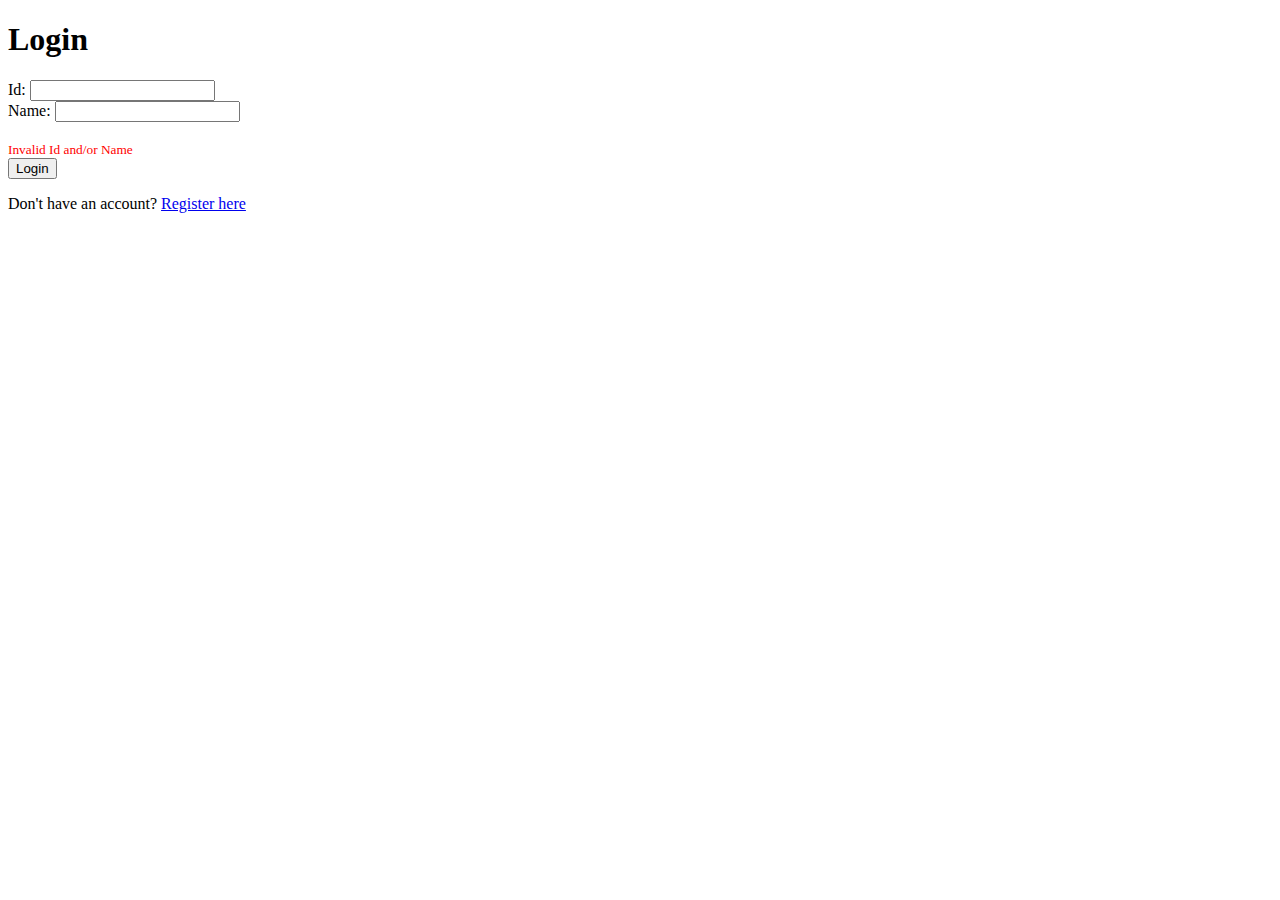
<file: Tutor_RestAPI-ClientSide/src/main/resources/templates/index.html>
<!DOCTYPE html>
<html lang="en">

<head>
    <meta charset="UTF-8">
    <meta name="viewport" content="width=device-width, initial-scale=1.0">
    <title>Login and Register Page</title>
    <link rel="stylesheet" th:href="@{index.css}" />
</head>

<body>
    <form action="/login" method="post">
		<h1>Login</h1>
        <label for="id">Id:</label>
        <input type="text" id="id" name="id" required><br>

        <label for="name">Name:</label>
        <input type="text" id="name" name="name" required><br><br>
        <small th:if="${loginFailed}" style="color: red;">Invalid Id and/or Name</small><br>

        <button type="submit">Login</button>
        <p>Don't have an account? <a href="/register">Register here</a></p>
    </form>
</body>

</html>
</file>
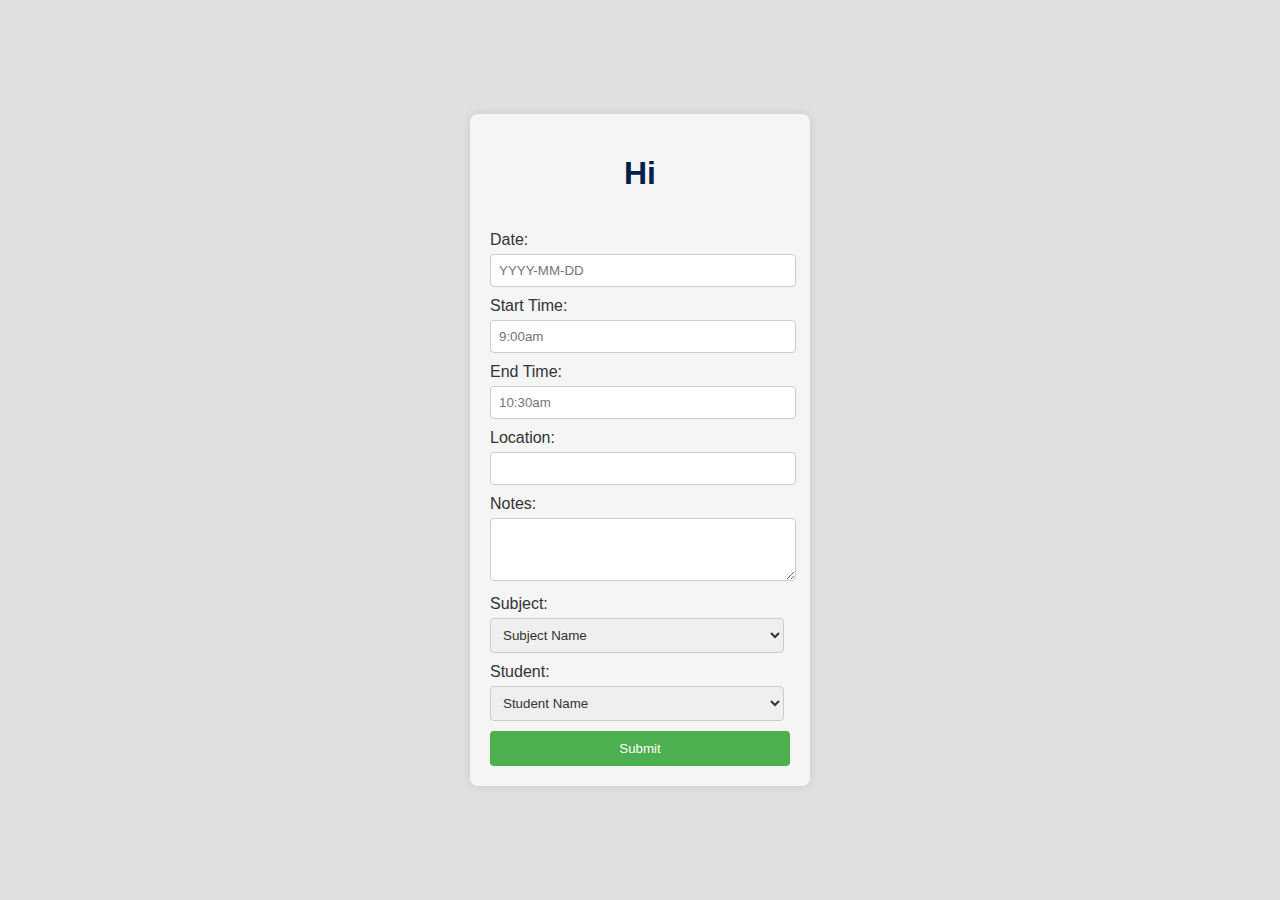
<file: Tutor_RestAPI-ClientSide/src/main/resources/templates/add-appointment.html>
<!DOCTYPE html>
<html lang="en">

<head>
    <meta charset="UTF-8">
    <meta name="viewport" content="width=device-width, initial-scale=1.0">
    <title>Add Appointment</title>
    <style>
        body {
            font-family: 'Segoe UI', Tahoma, Geneva, Verdana, sans-serif;
            margin: 0;
            padding: 0;
            display: flex;
            justify-content: center;
            align-items: center;
            height: 100vh;
            background-color: #e0e0e0; /* Light gray */
            color: #333; /* Dark gray text color */
        }

        h1 {
            text-align: center;
            color: #00204a; /* Deeper blue */
        }

        form {
            background-color: #f5f5f5; /* Lighter gray background */
            padding: 20px;
            border-radius: 8px;
            box-shadow: 0 0 10px rgba(0, 0, 0, 0.1);
            max-width: 300px;
            width: 100%;
        }

        label {
            display: block;
            margin-bottom: 5px;
        }

        input[type="text"],
        textarea,
        select {
            width: calc(100% - 12px);
            padding: 8px;
            margin-bottom: 10px;
            border: 1px solid #ccc; /* Light gray */
            border-radius: 4px;
            color: #333; /* Dark gray text color */
        }

        input[type="submit"] {
            width: 100%;
            padding: 10px;
            background-color: #4caf50; /* Soft green */
            color: #fff;
            border: none;
            border-radius: 4px;
            cursor: pointer;
            transition: background-color 0.3s ease;
        }

        input[type="submit"]:hover {
            background-color: #388e3c; /* Darker green on hover */
        }

        select {
            width: calc(100% - 6px);
        }
    </style>
</head>

<body>
	<form th:action="@{/addappointment}" method="post">
			<h1>Hi <span th:text="${tutor.name}"></span></h1>
        <input type="hidden" id="tutorId" name="tutorId" th:value="${tutor.id}" th:readonly="readonly"><br>
        
        <label for="date">Date:</label>
        <input type="text" id="date" name="date" placeholder="YYYY-MM-DD" required><br/>
        
        <label for="startTime">Start Time:</label>
        <input type="text" id="startTime" name="startTime" placeholder="9:00am" required><br/>
        
        <label for="endTime">End Time:</label>
        <input type="text" id="endTime" name="endTime" placeholder="10:30am" required><br/>
        
        <label for="location">Location:</label>
        <input type="text" id="location" name="location"><br/>
        
        <label for="notes">Notes:</label>
        <textarea id="notes" name="notes" rows="3" cols="50"></textarea><br/>
        
        <label for="subjectId">Subject:</label>
        <select id="subjectId" name="subjectId" required>
    		<option th:each="subject : ${subjects}" th:value="${subject.id}" th:text="${subject.name}">Subject Name</option>
		</select><br/>
        
        <label for="studentId">Student:</label>
        <select id="studentId" name="studentId" required>
    		<option th:each="student : ${students}" th:value="${student.id}" th:text="${student.name}">Student Name</option>
		</select><br/>
        
        <input type="submit" value="Submit" />
    </form>
</body>

</html>
</file>
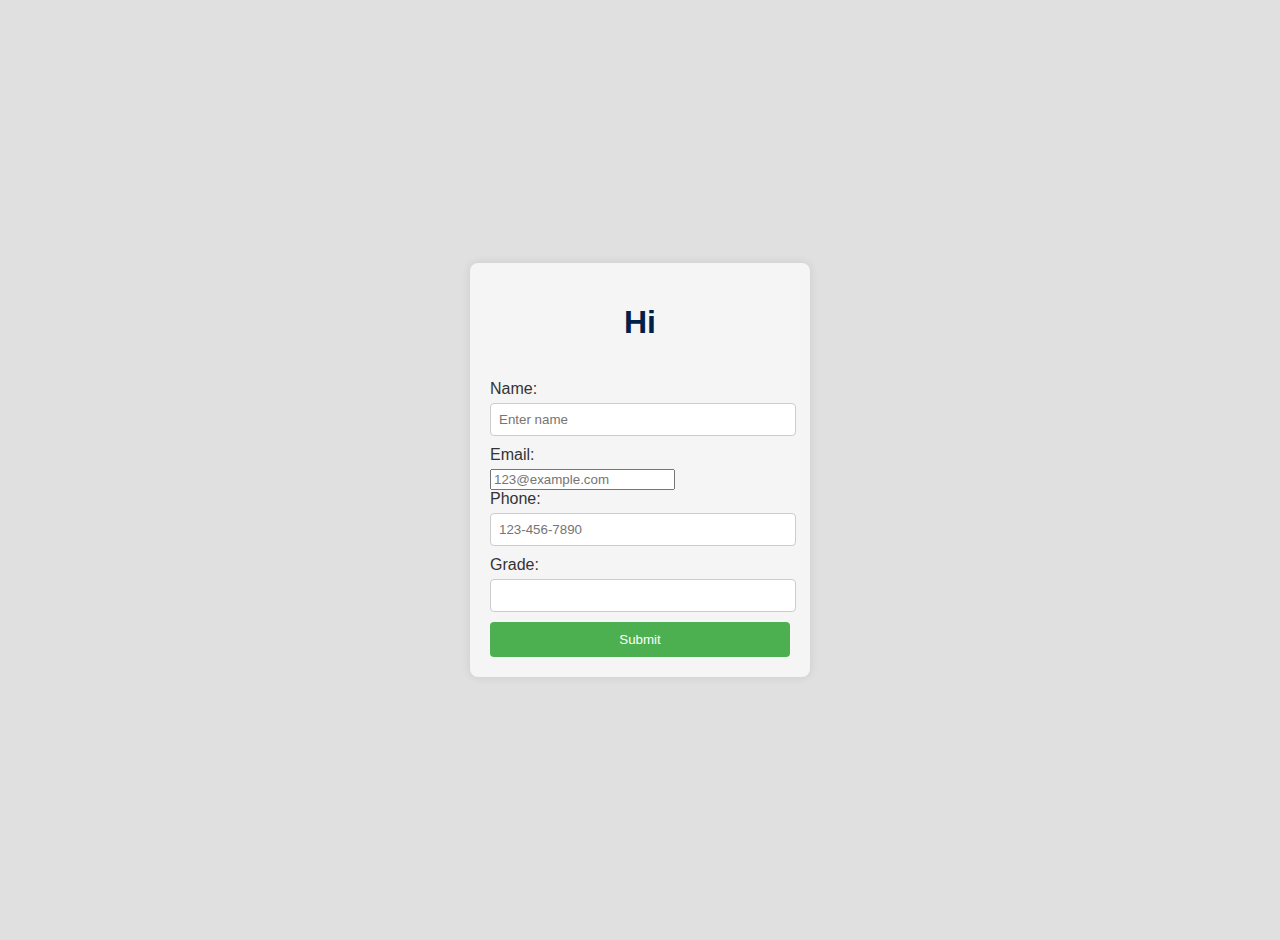
<file: Tutor_RestAPI-ClientSide/src/main/resources/templates/add-student.html>
<!DOCTYPE html>
<html lang="en">

<head>
    <meta charset="UTF-8">
    <meta name="viewport" content="width=device-width, initial-scale=1.0">
    <title>Add Student</title>
    <style>
        body {
            font-family: 'Segoe UI', Tahoma, Geneva, Verdana, sans-serif;
            margin: 0;
            padding: 20px;
            display: flex;
            justify-content: center;
            align-items: center;
            height: 100vh;
            background-color: #e0e0e0;
            color: #333;
        }

        h1 {
            text-align: center;
            color: #00204a; /* Deeper blue */
        }

        form {
            background-color: #f5f5f5;
            padding: 20px;
            border-radius: 8px;
            box-shadow: 0 0 10px rgba(0, 0, 0, 0.1);
            max-width: 300px;
            width: 100%;
        }

        label {
            display: block;
            margin-bottom: 5px;
        }

        input[type="text"],
        textarea {
            width: calc(100% - 12px);
            padding: 8px;
            margin-bottom: 10px;
            border: 1px solid #ccc;
            border-radius: 4px;
            color: #333;
        }

        input[type="submit"] {
            width: 100%;
            padding: 10px;
            background-color: #4caf50;
            color: #fff;
            border: none;
            border-radius: 4px;
            cursor: pointer;
            transition: background-color 0.3s ease;
        }

        input[type="submit"]:hover {
            background-color: #388e3c;
        }
    </style>
</head>

<body>
	<form th:action="@{/addstudent}" method="post">
		<h1>Hi <span th:text="${tutor.name}"></span></h1>
        <input type="hidden" id="tutorId" name="tutorId" th:value="${tutor.id}" th:readonly="readonly"><br>
        
        <label for="name">Name:</label>
        <input type="text" id="name" name="name" placeholder="Enter name" required><br/>
        
        <label for="email">Email:</label>
        <input type="email" id="email" name="email" placeholder="123@example.com" required><br/>
        
        <label for="phone">Phone:</label>
        <input type="text" id="phone" name="phone" placeholder="123-456-7890" required><br/>
        
        <label for="grade">Grade:</label>
        <input type="text" id="grade" name="grade"><br/>
        
        <input type="submit" value="Submit" />
    </form>
</body>

</html>
</file>
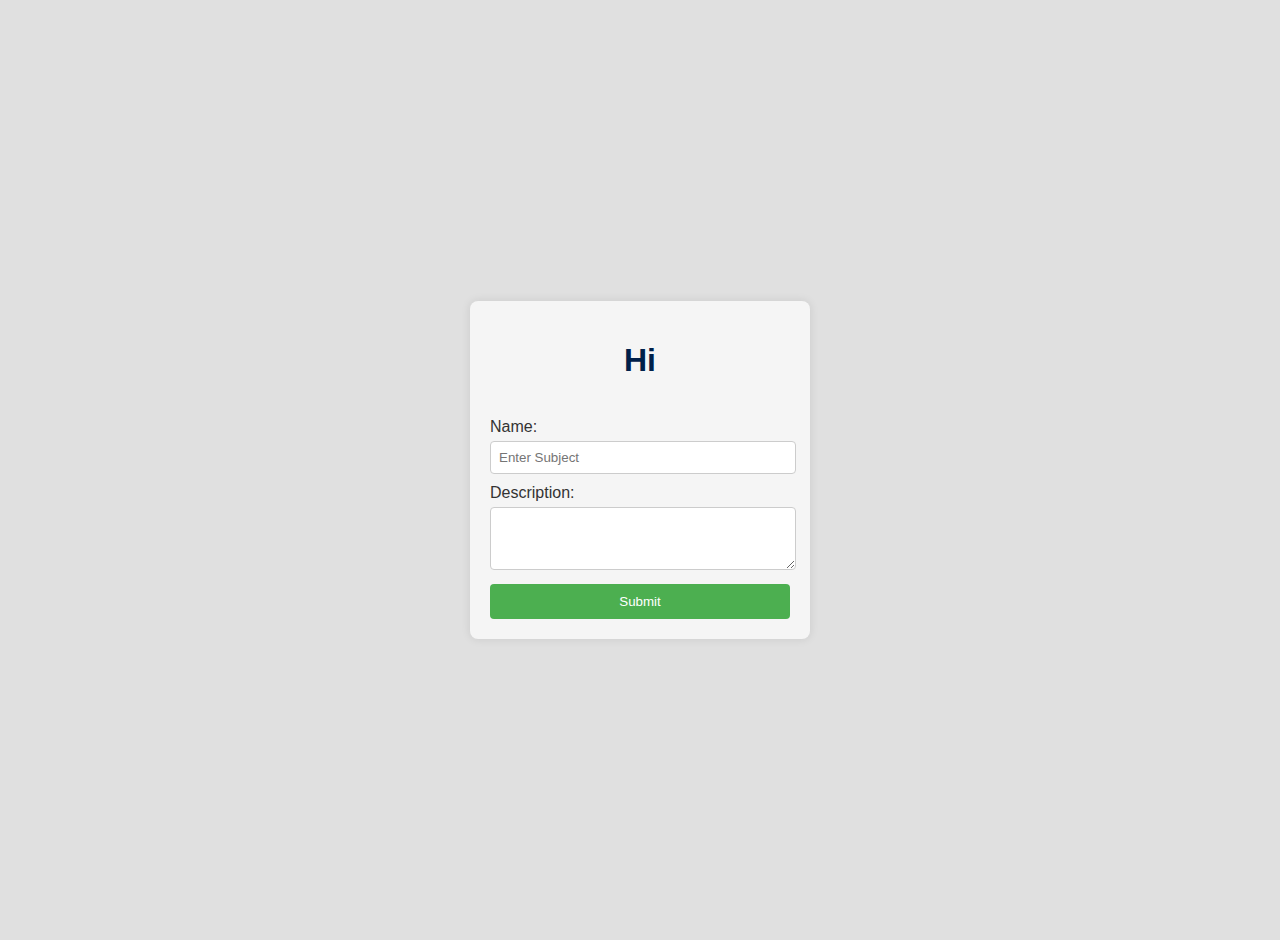
<file: Tutor_RestAPI-ClientSide/src/main/resources/templates/add-subject.html>
<!DOCTYPE html>
<html lang="en">

<head>
    <meta charset="UTF-8">
    <meta name="viewport" content="width=device-width, initial-scale=1.0">
    <title>Add Subject</title>
    <style>
        body {
            font-family: 'Segoe UI', Tahoma, Geneva, Verdana, sans-serif;
            margin: 0;
            padding: 20px;
            display: flex;
            justify-content: center;
            align-items: center;
            height: 100vh;
            background-color: #e0e0e0;
            color: #333;
        }

        h1 {
            text-align: center;
            color: #00204a; /* Deeper blue */
        }

        form {
            background-color: #f5f5f5;
            padding: 20px;
            border-radius: 8px;
            box-shadow: 0 0 10px rgba(0, 0, 0, 0.1);
            max-width: 300px;
            width: 100%;
        }

        label {
            display: block;
            margin-bottom: 5px;
        }

        input[type="text"],
        textarea {
            width: calc(100% - 12px);
            padding: 8px;
            margin-bottom: 10px;
            border: 1px solid #ccc;
            border-radius: 4px;
            color: #333;
        }

        input[type="submit"] {
            width: 100%;
            padding: 10px;
            background-color: #4caf50;
            color: #fff;
            border: none;
            border-radius: 4px;
            cursor: pointer;
            transition: background-color 0.3s ease;
        }

        input[type="submit"]:hover {
            background-color: #388e3c;
        }
    </style>
</head>

<body>
    <form th:action="@{/addsubject}" method="post">
		<h1>Hi <span th:text="${tutor.name}"></span></h1>
        <input type="hidden" id="tutorId" name="tutorId" th:value="${tutor.id}" th:readonly="readonly"><br>
        
        <label for="name">Name:</label>
        <input type="text" id="name" name="name" placeholder="Enter Subject" required><br/>
        
        <label for="description">Description:</label>
        <textarea type="text" id="description" name="description" rows="3" cols="50"></textarea><br/>
        
        <input type="submit" value="Submit" />
    </form>
</body>

</html>
</file>
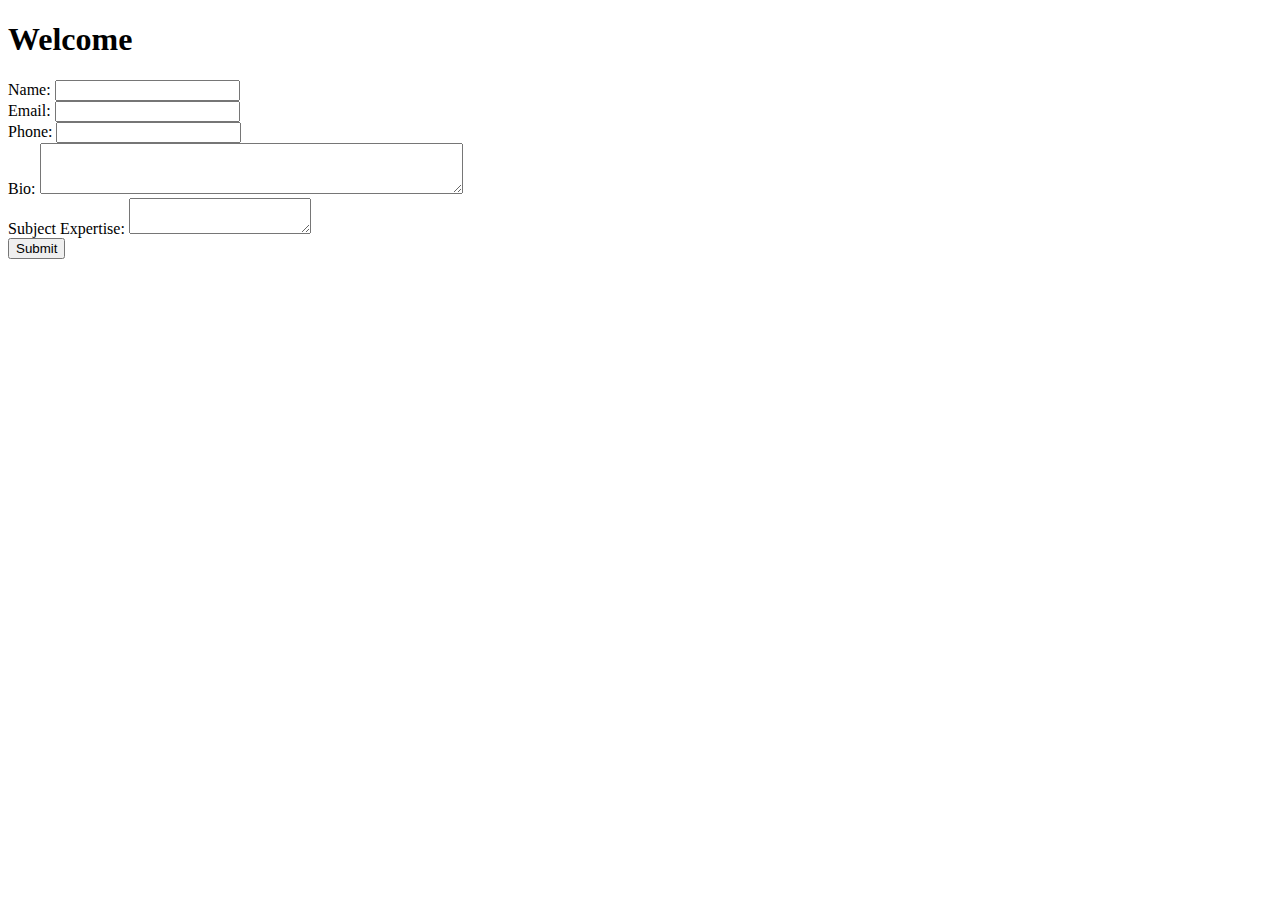
<file: Tutor_RestAPI-ClientSide/src/main/resources/templates/add-tutor.html>
<!DOCTYPE html>
<html lang="en">

<head>
    <meta charset="UTF-8">
    <meta name="viewport" content="width=device-width, initial-scale=1.0">
    <title>Add Profile</title>
    <link rel="stylesheet" th:href="@{add-tutor.css}" />
</head>

<body>
    <form th:action="@{/addtutor}" method="post">
		<h1>Welcome</h1>
        
        <label for="name">Name:</label>
        <input type="text" id="name" name="name" required><br/>
        
        <label for="email">Email:</label>
        <input type="email" id="email" name="email" required><br/>
        
        <label for="phone">Phone:</label>
        <input type="text" id="phone" name="phone" required><br/>
        
        <label for="bio">Bio:</label>
        <textarea type="text" id="bio" name="bio" rows="3" cols="50"></textarea><br>
        
        <label for="subjectExpertise">Subject Expertise:</label>
        <textarea type="text" id="subjectExpertise" name="subjectExpertise"></textarea><br>
        
        <input type="submit" value="Submit" />
    </form>
</body>

</html>
</file>
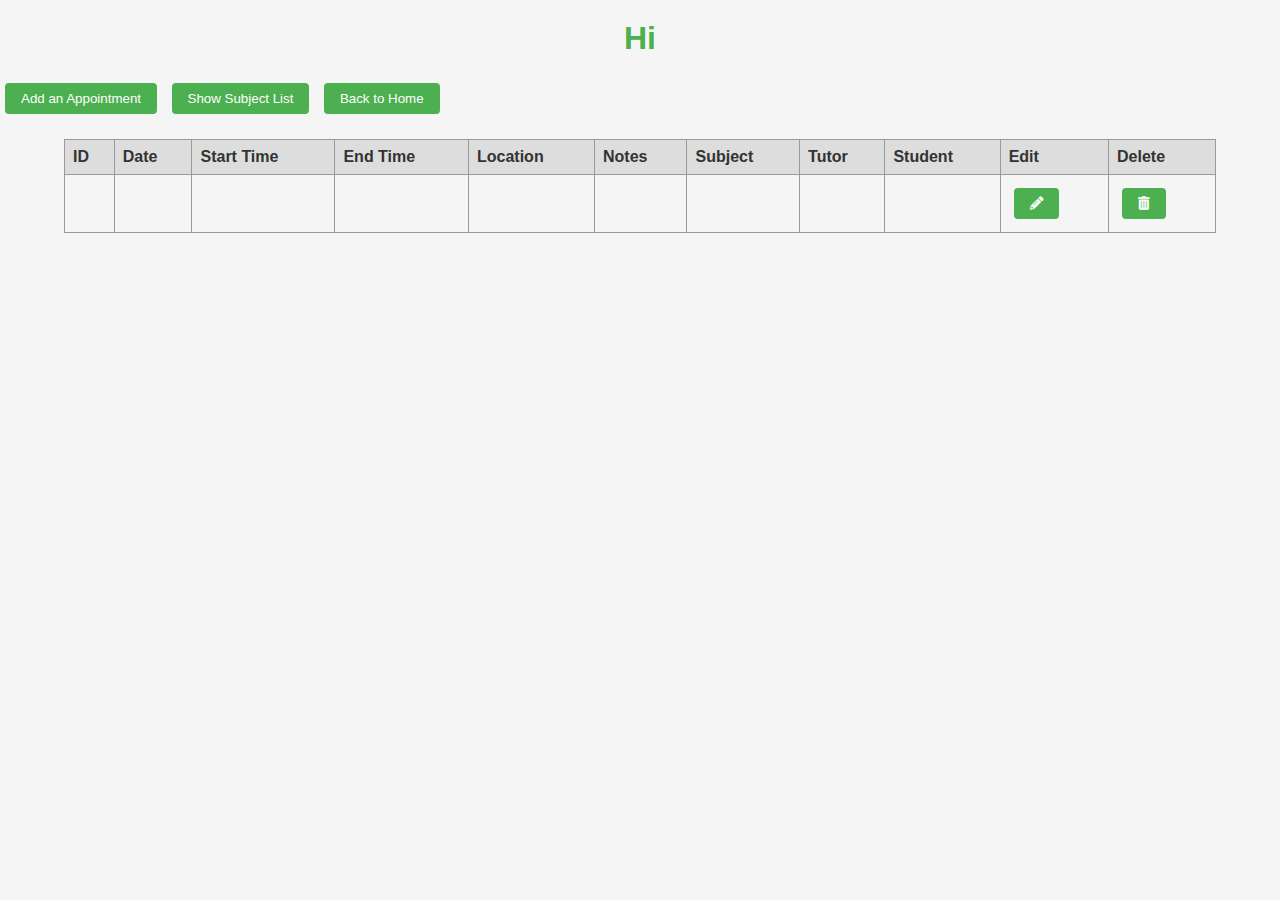
<file: Tutor_RestAPI-ClientSide/src/main/resources/templates/appointment-list.html>
<!DOCTYPE html>
<html lang="en">

<head>
    <meta charset="UTF-8">
    <meta name="viewport" content="width=device-width, initial-scale=1.0">
    <title>Appointment List</title>
    <style>
        body {
            font-family: Arial, sans-serif;
            margin: 0;
            padding: 0;
            background-color: #f5f5f5; /* Light gray background */
            color: #333; /* Dark gray text color */
        }

        h1 {
            text-align: center;
            margin-top: 20px;
            color: #4caf50; /* Similar to Soft Green */
        }

        button {
            padding: 8px 16px;
            background-color: #4caf50; /* Similar to Soft Green */
            color: #fff; /* White text */
            border: none;
            border-radius: 4px;
            cursor: pointer;
            margin: 5px;
            transition: background-color 0.3s ease;
        }

        button:hover {
            background-color: #388e3c; /* Darker green on hover */
        }

        table {
            border-collapse: collapse;
            width: 90%;
            margin: 20px auto;
        }

        table, th, td {
            border: 1px solid #999; /* Light gray */
        }

        thead {
            background-color: #ccc; /* Light gray */
        }

        th, td {
            padding: 8px;
            text-align: left;
        }

        th {
            background-color: #ddd; /* Light gray */
            font-weight: bold;
        }

        tbody tr:nth-child(even) {
            background-color: #f2f2f2; /* Alternate row color */
        }
    </style>
    <link rel="stylesheet" href="https://cdnjs.cloudflare.com/ajax/libs/font-awesome/5.15.4/css/all.min.css" integrity="..." crossorigin="anonymous">
</head>

<body>
	<h1>Hi <span th:text="${tutor.name}"></span></h1>
	<a th:href="@{'/addappointment/' + ${tutor.id}}"><button>Add an Appointment</button></a>
	<a th:href="@{'/subject/' + ${tutor.id}}"><button>Show Subject List</button></a>
	<a th:href="@{'/home/' + ${tutor.id}}"><button>Back to Home</button></a>
	<table border="1">
        <thead>
            <tr>
                <th>ID</th>
                <th>Date</th>
                <th>Start Time</th>
                <th>End Time</th>
                <th>Location</th>
                <th>Notes</th>
                <th>Subject</th>
                <th>Tutor</th>
                <th>Student</th>
                <th>Edit</th>
                <th>Delete</th>
            </tr>
        </thead>
        <tbody>
            <tr th:each="appointment : ${appointments}">
                <td th:text="${appointment.id}"></td>
                <td th:text="${appointment.date}"></td>
                <td th:text="${appointment.startTime}"></td>
                <td th:text="${appointment.endTime}"></td>
                <td th:text="${appointment.location}"></td>
                <td th:text="${appointment.notes}"></td>
                <td>
    				<span th:each="subject : ${subjects}" 
          			th:if="${appointment.subjectId == subject.id}" 
          			th:text="${subject.name}">
    				</span>
				</td>
                <td>
    				<span th:each="tutor : ${tutors}" 
          			th:if="${appointment.tutorId == tutor.id}" 
          			th:text="${tutor.name}">
    				</span>
				</td>
                <td>
    				<span th:each="student : ${students}" 
          			th:if="${appointment.studentId == student.id}" 
          			th:text="${student.name}">
    				</span>
				</td>
                <td>
        			<a th:if="${tutor.id == appointment.tutorId}"
           				th:href="@{'/editappointment/' + ${tutor.id} + '/'+ ${appointment.id}}">
            			<button><i class="fas fa-pencil-alt"></i></button>
        			</a>
    			</td>
    			<td>
        			<form th:if="${tutor.id == appointment.tutorId}"
              			th:action="@{'/deleteappointment/' + ${tutor.id} + '/' + ${appointment.id}}"
              			method="post">
            			<button type="submit" onclick="return confirm('Are you sure you want to delete this appointment?')">
                			<i class="fas fa-trash-alt"></i>
            			</button>
        			</form>
    			</td>
            </tr>
        </tbody>
    </table>
</body>

</html>
</file>
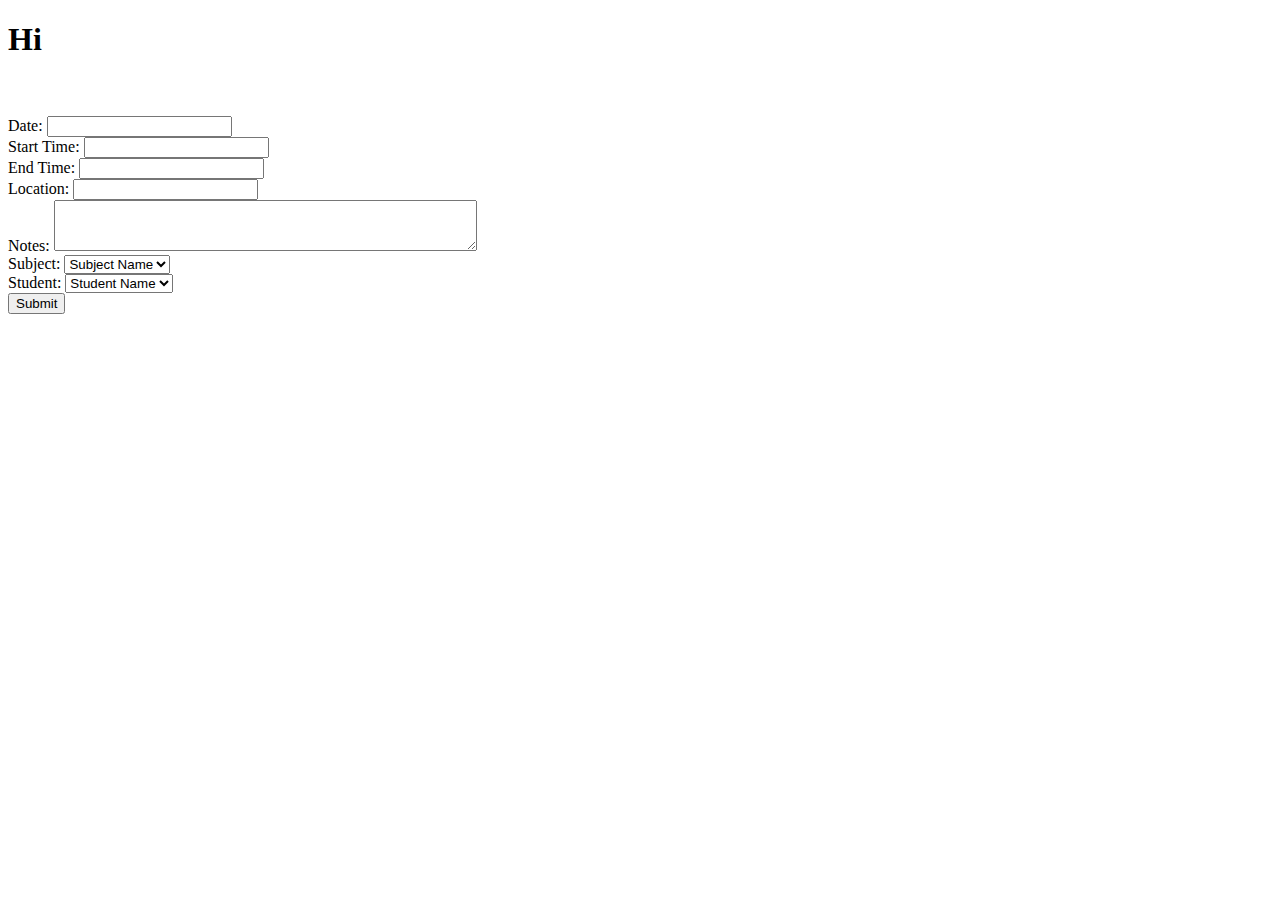
<file: Tutor_RestAPI-ClientSide/src/main/resources/templates/edit-appointment.html>
<!DOCTYPE html>
<html lang="en">

<head>
    <meta charset="UTF-8">
    <meta name="viewport" content="width=device-width, initial-scale=1.0">
    <title>Update Appointment</title>
</head>

<body>
	<h1>Hi <span th:text="${tutor.name}"></span></h1>
	
	<form th:action="@{/updateappointment}" method="post">
        <input type="hidden" id="tutorId" name="tutorId" th:value="${tutor.id}" th:readonly="readonly"><br>
        <input type="hidden" id="id" name="id" th:value="${appointment.id}" th:readonly="readonly"><br>
        
        <label for="date">Date:</label>
        <input type="text" id="date" name="date" th:value="${appointment.date}" required><br/>
        
        <label for="startTime">Start Time:</label>
        <input type="text" id="startTime" name="startTime" th:value="${appointment.startTime}" required><br/>
        
        <label for="endTime">End Time:</label>
        <input type="text" id="endTime" name="endTime" th:value="${appointment.endTime}" required><br/>
        
        <label for="location">Location:</label>
        <input type="text" id="location" name="location" th:value="${appointment.location}"><br/>
        
        <label for="notes">Notes:</label>
        <textarea id="notes" name="notes" th:text="${appointment.notes}" rows="3" cols="50"></textarea><br/>
        
        <label for="subjectId">Subject:</label>
			<select id="subjectId" name="subjectId" required>
    			<option th:each="subject : ${subjects}" 
            		th:value="${subject.id}" 
            		th:text="${subject.name}" 
            		th:selected="${subject.id == appointment.subjectId}">Subject Name</option>
			</select><br/>
        
        <label for="studentId">Student:</label>
			<select id="studentId" name="studentId" required>
    			<option th:each="student : ${students}" 
            		th:value="${student.id}" 
            		th:text="${student.name}" 
            		th:selected="${student.id == appointment.studentId}">Student Name</option>
			</select><br/>

        
        <input type="submit" value="Submit" />
    </form>
</body>

</html>
</file>
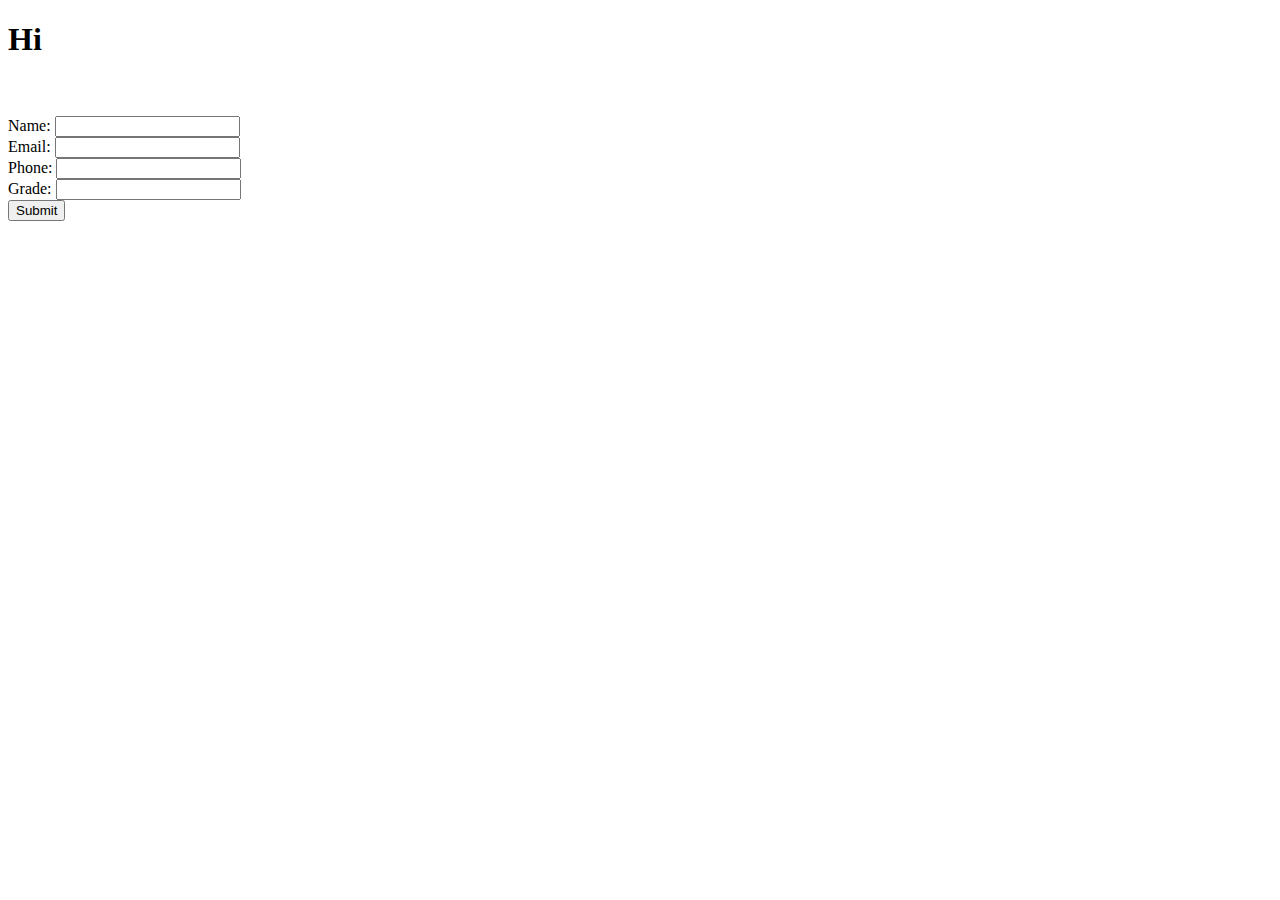
<file: Tutor_RestAPI-ClientSide/src/main/resources/templates/edit-student.html>
<!DOCTYPE html>
<html lang="en">

<head>
    <meta charset="UTF-8">
    <meta name="viewport" content="width=device-width, initial-scale=1.0">
    <title>Edit Student Information</title>
</head>

<body>
	<h1>Hi <span th:text="${tutor.name}"></span></h1>
	
	<form th:action="@{/updatestudent}" method="post">
        <input type="hidden" id="tutorId" name="tutorId" th:value="${tutor.id}" th:readonly="readonly"><br>
        <input type="hidden" id="id" name="id" th:value="${student.id}" th:readonly="readonly"><br>
        
        <label for="name">Name:</label>
        <input type="text" id="name" name="name" th:value="${student.name}" required><br/>
        
        <label for="email">Email:</label>
        <input type="email" id="email" name="email" th:value="${student.email}" required><br/>
        
        <label for="phone">Phone:</label>
        <input type="text" id="phone" name="phone" th:value="${student.phone}" required><br/>
        
        <label for="grade">Grade:</label>
        <input type="text" id="grade" name="grade" th:value="${student.grade}"><br/>
        
        <input type="submit" value="Submit" />
    </form>
</body>

</html>
</file>
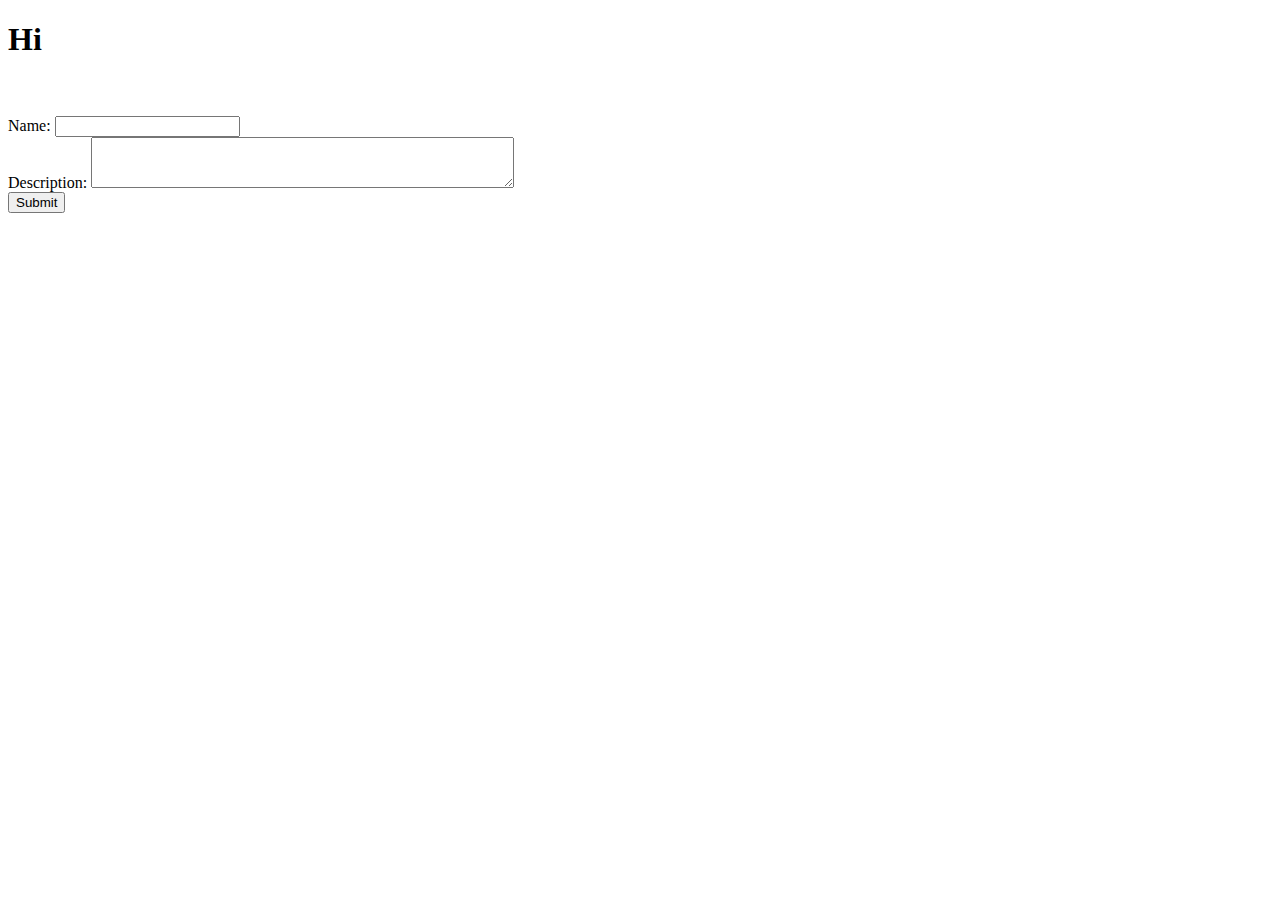
<file: Tutor_RestAPI-ClientSide/src/main/resources/templates/edit-subject.html>
<!DOCTYPE html>
<html lang="en">

<head>
    <meta charset="UTF-8">
    <meta name="viewport" content="width=device-width, initial-scale=1.0">
    <title>Edit a Subject</title>
</head>

<body>
	<h1>Hi <span th:text="${tutor.name}"></span></h1>
    
    <form th:action="@{/updatesubject}" method="post">
        <input type="hidden" id="tutorId" name="tutorId" th:value="${tutor.id}" th:readonly="readonly"><br>
        <input type="hidden" id="id" name="id" th:value="${subject.id}" th:readonly="readonly"><br>
        
        <label for="name">Name:</label>
        <input type="text" id="name" name="name" th:value="${subject.name}" required><br/>
        
        <label for="description">Description:</label>
        <textarea type="text" id="description" name="description" rows="3" cols="50" th:text="${subject.description}"></textarea><br/>
        
        <input type="submit" value="Submit" />
    </form>
</body>

</html>
</file>
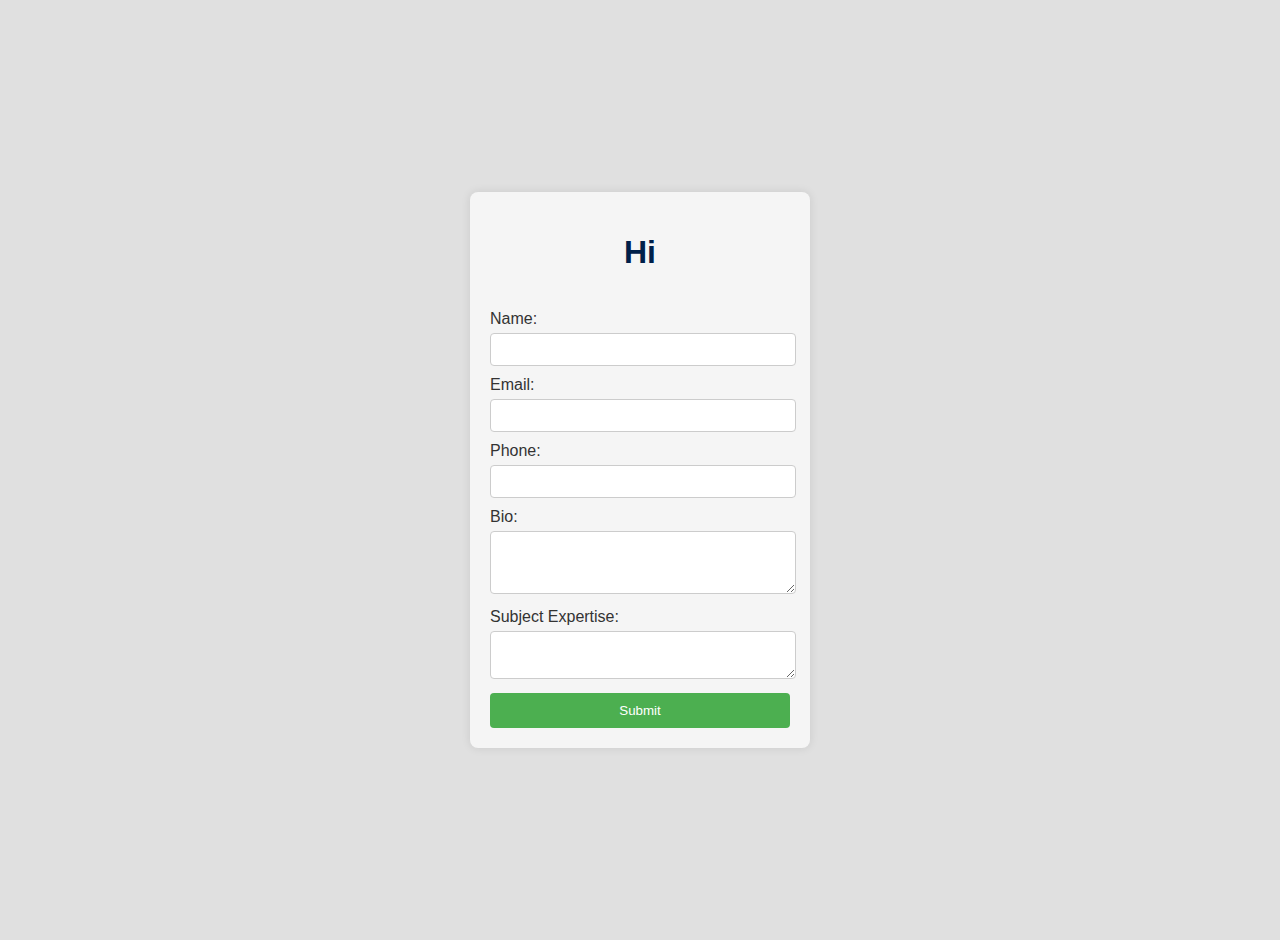
<file: Tutor_RestAPI-ClientSide/src/main/resources/templates/edit-tutor.html>
<!DOCTYPE html>
<html lang="en">

<head>
    <meta charset="UTF-8">
    <meta name="viewport" content="width=device-width, initial-scale=1.0">
    <title>Edit Profile</title>
    <style>
        body {
            font-family: 'Segoe UI', Tahoma, Geneva, Verdana, sans-serif;
            margin: 0;
            padding: 20px;
            display: flex;
            justify-content: center;
            align-items: center;
            height: 100vh;
            background-color: #e0e0e0;
            color: #333;
        }

        h1 {
            text-align: center;
            color: #00204a; /* Deeper blue */
        }

        form {
            background-color: #f5f5f5;
            padding: 20px;
            border-radius: 8px;
            box-shadow: 0 0 10px rgba(0, 0, 0, 0.1);
            max-width: 300px;
            width: 100%;
        }

        label {
            display: block;
            margin-bottom: 5px;
        }

        input[type="text"],
        input[type="email"],
        textarea {
            width: calc(100% - 12px);
            padding: 8px;
            margin-bottom: 10px;
            border: 1px solid #ccc;
            border-radius: 4px;
            color: #333;
        }

        input[type="submit"] {
            width: 100%;
            padding: 10px;
            background-color: #4caf50;
            color: #fff;
            border: none;
            border-radius: 4px;
            cursor: pointer;
            transition: background-color 0.3s ease;
        }

        input[type="submit"]:hover {
            background-color: #388e3c;
        }
    </style>
</head>

<body>
    <form th:action="@{/updatetutor}" method="post">
		<h1>Hi <span th:text="${tutor.name}"></span></h1>
		
        <input type="hidden" id="id" name="id" th:value="${tutor.id}" th:readonly="readonly"><br>
        
        <label for="name">Name:</label>
        <input type="text" id="name" name="name" th:value="${tutor.name}" required><br/>
        
        <label for="email">Email:</label>
        <input type="email" id="email" name="email" th:value="${tutor.email}" required><br/>
        
        <label for="phone">Phone:</label>
        <input type="text" id="phone" name="phone" th:value="${tutor.phone}" required><br/>
        
        <label for="bio">Bio:</label>
        <textarea type="text" id="bio" name="bio" rows="3" cols="50" th:text="${tutor.bio}"></textarea><br>
        
        <label for="subjectExpertise">Subject Expertise:</label>
        <textarea type="text" id="subjectExpertise" name="subjectExpertise" th:text="${tutor.subjectExpertise}"></textarea><br>
        
        <input type="submit" value="Submit" />
    </form>
</body>

</html>
</file>
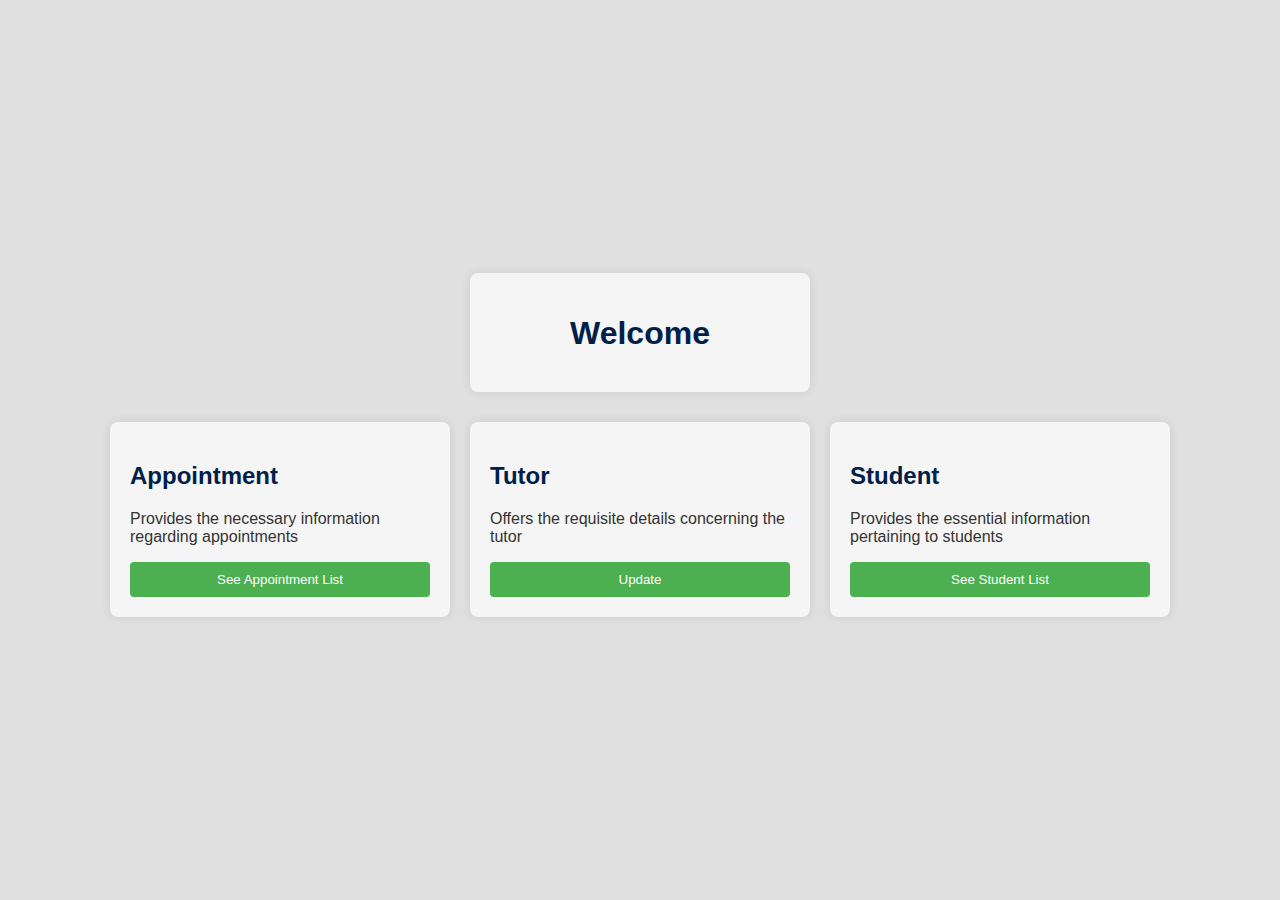
<file: Tutor_RestAPI-ClientSide/src/main/resources/templates/home.html>
<!DOCTYPE html>
<html lang="en">

<head>
    <meta charset="UTF-8">
    <meta name="viewport" content="width=device-width, initial-scale=1.0">
    <title>Home Page</title>
    <style>
		body {
    font-family: 'Segoe UI', Tahoma, Geneva, Verdana, sans-serif;
    margin: 0;
    padding: 0;
    display: flex;
    flex-direction: column;
    justify-content: center;
    align-items: center;
    height: 100vh;
    background-color: #e0e0e0; /* Light gray */
    color: #333; /* Dark gray text color */
}

h1 {
    text-align: center;
    color: #00204a; /* Deeper blue */
    margin-bottom: 20px; /* Added margin below h1 */
}

.top {
    max-width: 300px;
    width: 100%;
    background-color: #f5f5f5; /* Lighter gray background */
    padding: 20px;
    border-radius: 8px;
    box-shadow: 0 0 10px rgba(0, 0, 0, 0.1);
}

.bottom {
    display: flex;
    justify-content: space-around;
    flex-wrap: wrap;
    margin-top: 20px;
}

.appointment,
.tutor,
.student {
    flex: 0 0 calc(33.33% - 20px);
    margin: 10px;
    max-width: 300px;
    width: 100%;
    background-color: #f5f5f5;
    padding: 20px;
    border-radius: 8px;
    box-shadow: 0 0 10px rgba(0, 0, 0, 0.1);
}

h2 {
    color: #00204a; /* Deeper blue */
}

p {
    color: #333; /* Dark gray */
}

button {
    width: 100%;
    padding: 10px;
    background-color: #4caf50; /* Soft green */
    color: #fff;
    border: none;
    border-radius: 4px;
    cursor: pointer;
    transition: background-color 0.3s ease;
}

button:hover {
    background-color: #388e3c; /* Darker green on hover */
}

a {
    color: #00204a; /* Deeper blue link color */
    text-decoration: none;
}

a:hover {
    text-decoration: underline;
}

	</style>
</head>

<body>
    <div class="top">
        <h1>Welcome <span th:text="${tutor.name}"></span></h1>
    </div>
    <div class="bottom">
        <div class="appointment">
            <h2>Appointment</h2>
            <p>Provides the necessary information regarding appointments</p>
            <a th:href="@{'/appointment/' + ${tutor.id}}"><button>See Appointment List</button></a>
        </div>
        <div class="tutor">
            <h2>Tutor</h2>
            <p>Offers the requisite details concerning the tutor</p>
            <a th:href="@{'/edittutor/' + ${tutor.id}}"><button>Update</button></a>
        </div>
        <div class="student">
            <h2>Student</h2>
            <p>Provides the essential information pertaining to students</p>
            <a th:href="@{'/student/' + ${tutor.id}}"><button>See Student List</button></a>
        </div>
    </div>
</body>

</html>
</file>
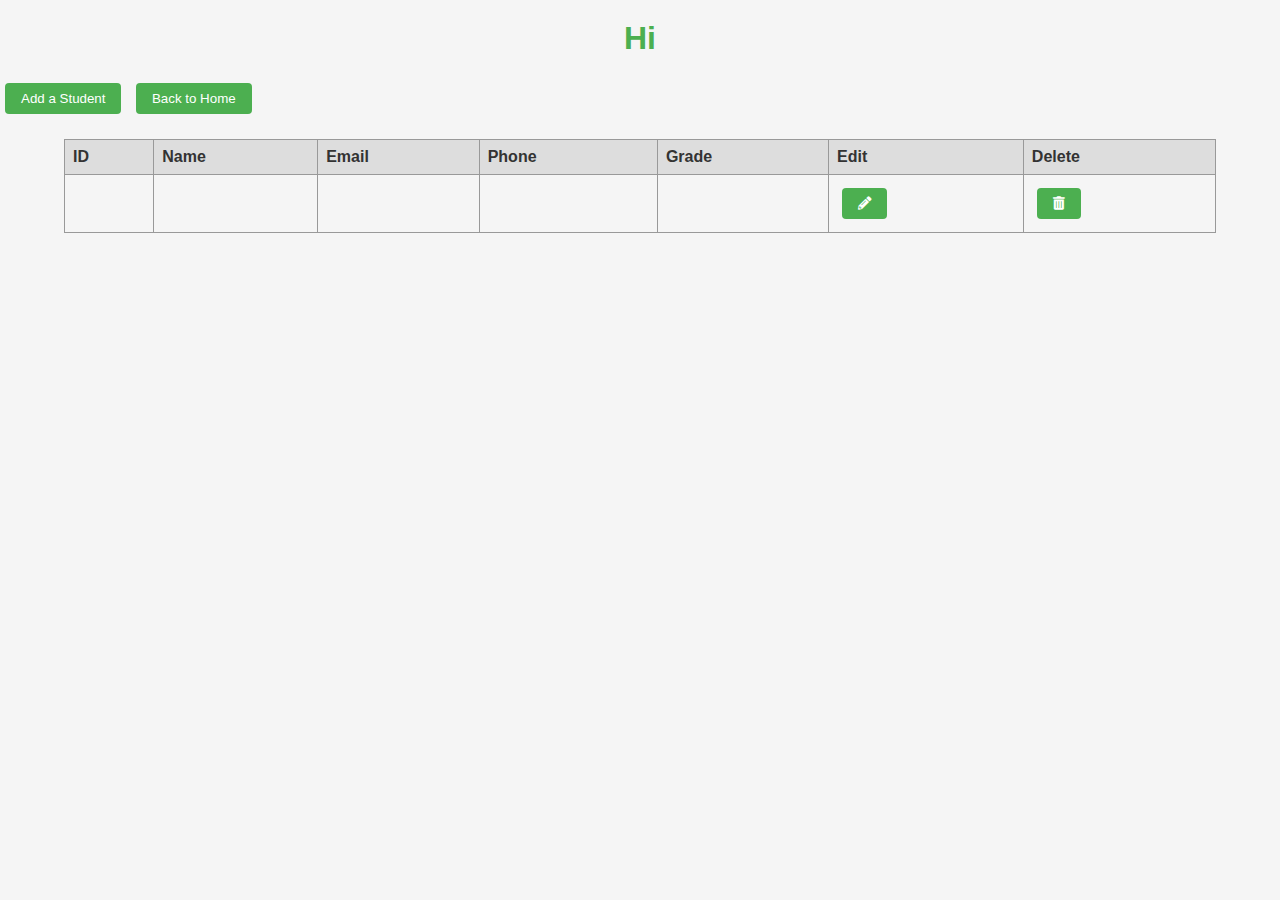
<file: Tutor_RestAPI-ClientSide/src/main/resources/templates/student-list.html>
<!DOCTYPE html>
<html lang="en">

<head>
    <meta charset="UTF-8">
    <meta name="viewport" content="width=device-width, initial-scale=1.0">
    <title>Student List</title>
    <link rel="stylesheet" href="https://cdnjs.cloudflare.com/ajax/libs/font-awesome/5.15.4/css/all.min.css" integrity="..." crossorigin="anonymous">
    <style>
        body {
            font-family: Arial, sans-serif;
            margin: 0;
            padding: 0;
            background-color: #f5f5f5; /* Light gray background */
            color: #333; /* Dark gray text color */
        }

        h1 {
            text-align: center;
            margin-top: 20px;
            color: #4caf50; /* Similar to Soft Green */
        }

        button {
            padding: 8px 16px;
            background-color: #4caf50; /* Similar to Soft Green */
            color: #fff; /* White text */
            border: none;
            border-radius: 4px;
            cursor: pointer;
            margin: 5px;
            transition: background-color 0.3s ease;
        }

        button:hover {
            background-color: #388e3c; /* Darker green on hover */
        }

        table {
            border-collapse: collapse;
            width: 90%;
            margin: 20px auto;
        }

        table, th, td {
            border: 1px solid #999; /* Light gray */
        }

        thead {
            background-color: #ccc; /* Light gray */
        }

        th, td {
            padding: 8px;
            text-align: left;
        }

        th {
            background-color: #ddd; /* Light gray */
            font-weight: bold;
        }

        tbody tr:nth-child(even) {
            background-color: #f2f2f2; /* Alternate row color */
        }
    </style>
</head>

<body>
	<h1>Hi <span th:text="${tutor.name}"></span></h1>
	<a th:href="@{'/addstudent/' + ${tutor.id}}"><button>Add a Student</button></a>
	<a th:href="@{'/home/' + ${tutor.id}}"><button>Back to Home</button></a>
	<table border="1">
        <thead>
            <tr>
                <th>ID</th>
                <th>Name</th>
                <th>Email</th>
                <th>Phone</th>
                <th>Grade</th>
                <th>Edit</th>
                <th>Delete</th>
            </tr>
        </thead>
        <tbody>
            <tr th:each="student : ${students}">
                <td th:text="${student.id}"></td>
                <td th:text="${student.name}"></td>
                <td th:text="${student.email}"></td>
                <td th:text="${student.phone}"></td>
                <td th:text="${student.grade}"></td>
                <td><a th:href="@{'/editstudent/' + ${tutor.id} + '/'+ ${student.id}}"><button><i class="fas fa-pencil-alt"></i></button></a></td>
                 <td>
                    <form th:action="@{'/deletestudent/' + ${tutor.id} + '/' + ${student.id}}" method="post">
                        <button type="submit" onclick="return confirm('Are you sure you want to delete this student?')">
                            <i class="fas fa-trash-alt"></i>
                        </button>
                    </form>
                </td>
            </tr>
        </tbody>
    </table>
</body>

</html>
</file>
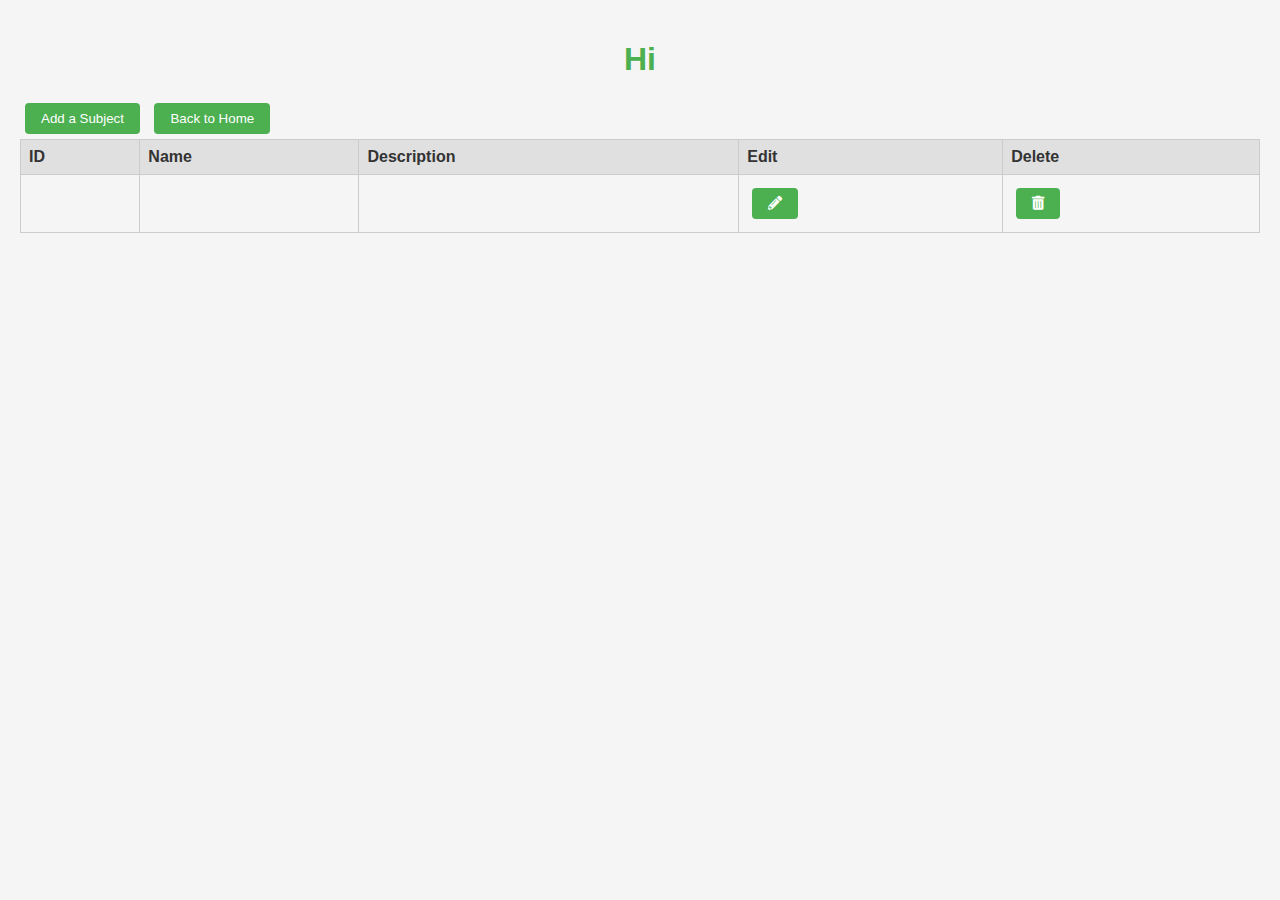
<file: Tutor_RestAPI-ClientSide/src/main/resources/templates/subject-list.html>
<!DOCTYPE html>
<html lang="en">

<head>
    <meta charset="UTF-8">
    <meta name="viewport" content="width=device-width, initial-scale=1.0">
    <title>Subject List</title>
    <link rel="stylesheet" href="https://cdnjs.cloudflare.com/ajax/libs/font-awesome/5.15.4/css/all.min.css" integrity="..." crossorigin="anonymous">
     <style>
        body {
            font-family: Arial, sans-serif;
            margin: 0;
            padding: 20px;
            background-color: #f5f5f5;
            color: #333;
        }

        h1 {
            text-align: center;
            margin-bottom: 20px;
            color: #4caf50; /* Green */
        }

        button {
            padding: 8px 16px;
            background-color: #4caf50; /* Green */
            color: #fff;
            border: none;
            border-radius: 4px;
            cursor: pointer;
            margin: 5px;
            transition: background-color 0.3s ease;
        }

        button:hover {
            background-color: #388e3c; /* Darker green on hover */
        }

        table {
            border-collapse: collapse;
            width: 100%;
            margin-bottom: 20px;
        }

        table th,
        table td {
            border: 1px solid #ccc;
            padding: 8px;
            text-align: left;
        }

        thead {
            background-color: #f5f5f5;
        }

        th {
            background-color: #e0e0e0;
            font-weight: bold;
        }

        tbody tr:nth-child(even) {
            background-color: #f9f9f9;
        }

        i {
            font-size: 14px;
        }
    </style>
</head>

<body>
	<h1>Hi <span th:text="${tutor.name}"></span></h1>
	<a th:href="@{'/addsubject/' + ${tutor.id}}"><button>Add a Subject</button></a>
	<a th:href="@{'/home/' + ${tutor.id}}"><button>Back to Home</button></a>
	<table border="1">
        <thead>
            <tr>
                <th>ID</th>
                <th>Name</th>
                <th>Description</th>
                <th>Edit</th>
                <th>Delete</th>
            </tr>
        </thead>
        <tbody>
            <tr th:each="subject : ${subjects}">
                <td th:text="${subject.id}"></td>
                <td th:text="${subject.name}"></td>
                <td th:text="${subject.description}"></td>
                <td><a th:href="@{'/editsubject/' + ${tutor.id} + '/'+ ${subject.id}}"><button><i class="fas fa-pencil-alt"></i></button></a></td>
                 <td>
                    <form th:action="@{'/deletesubject/' + ${tutor.id} + '/' + ${subject.id}}" method="post">
                        <button type="submit" onclick="return confirm('Are you sure you want to delete this subject?')">
                            <i class="fas fa-trash-alt"></i>
                        </button>
                    </form>
                </td>
            </tr>
        </tbody>
    </table>
</body>

</html>
</file>
